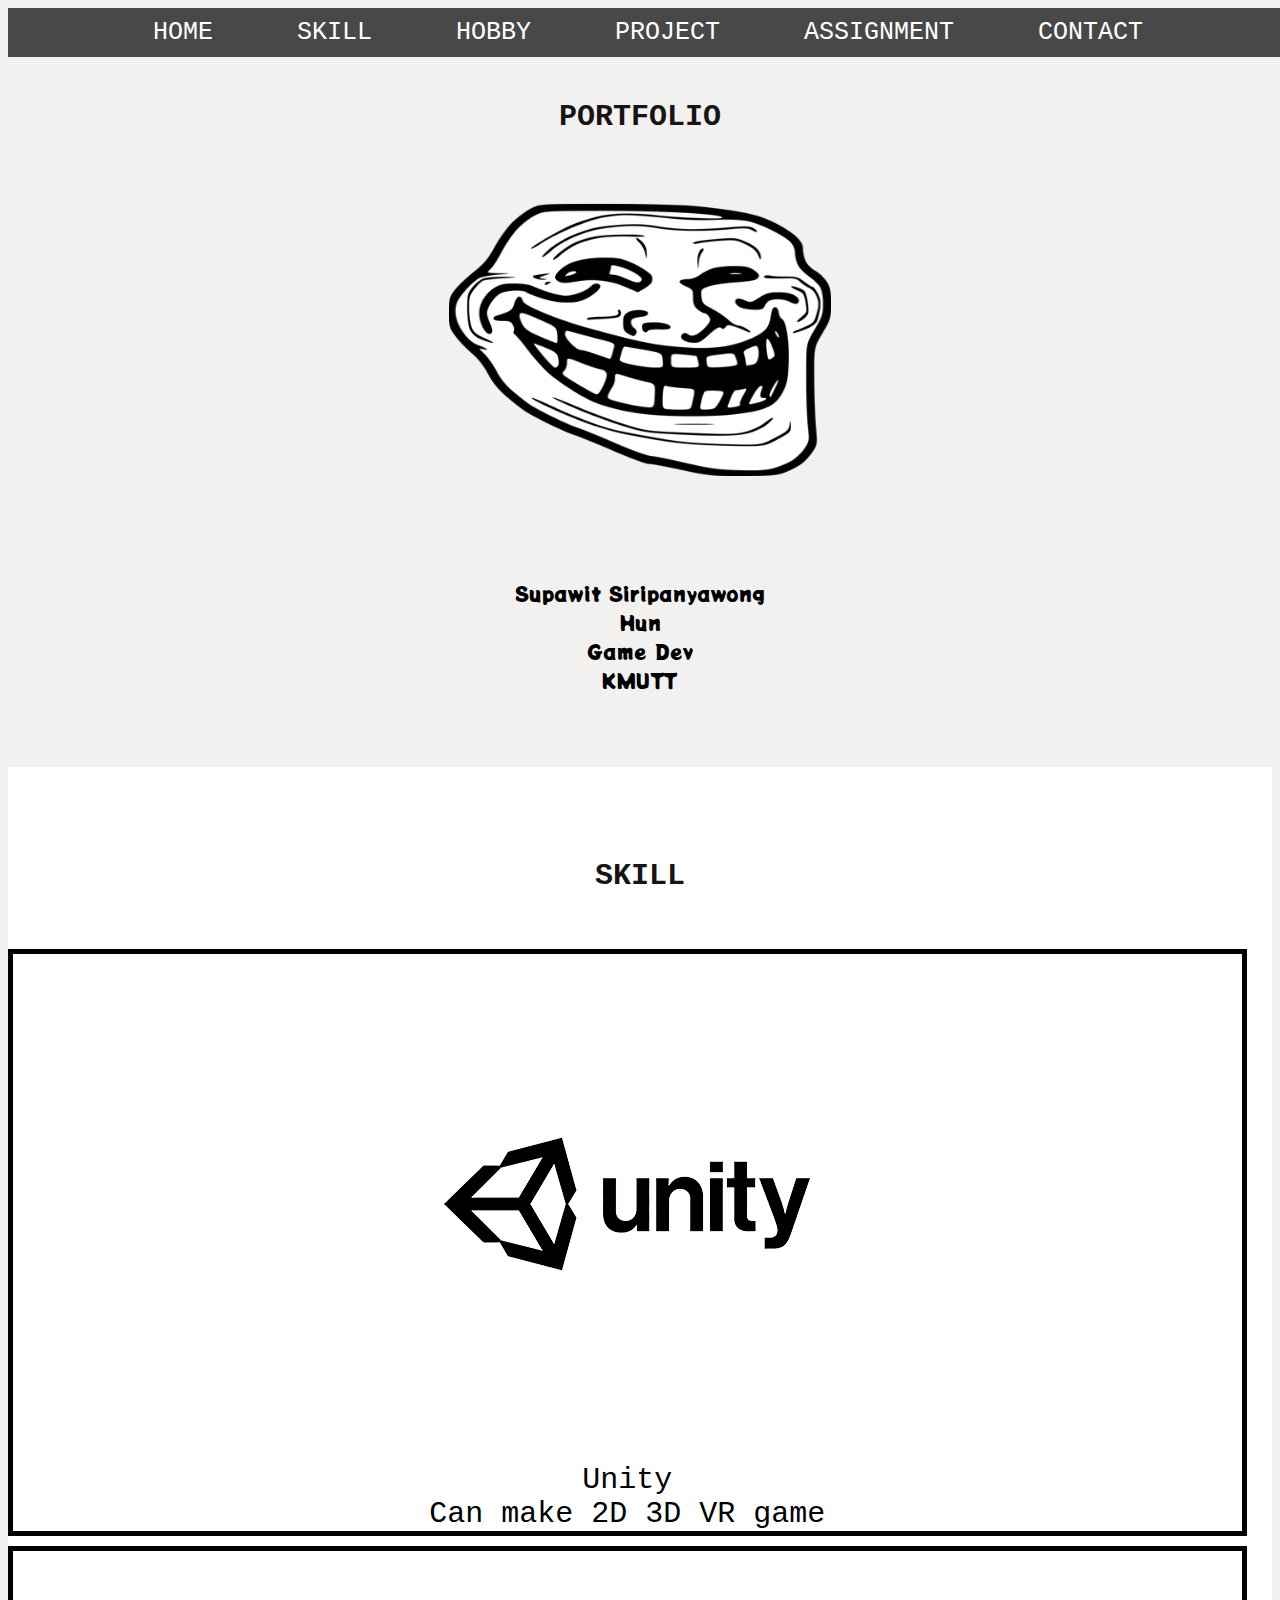
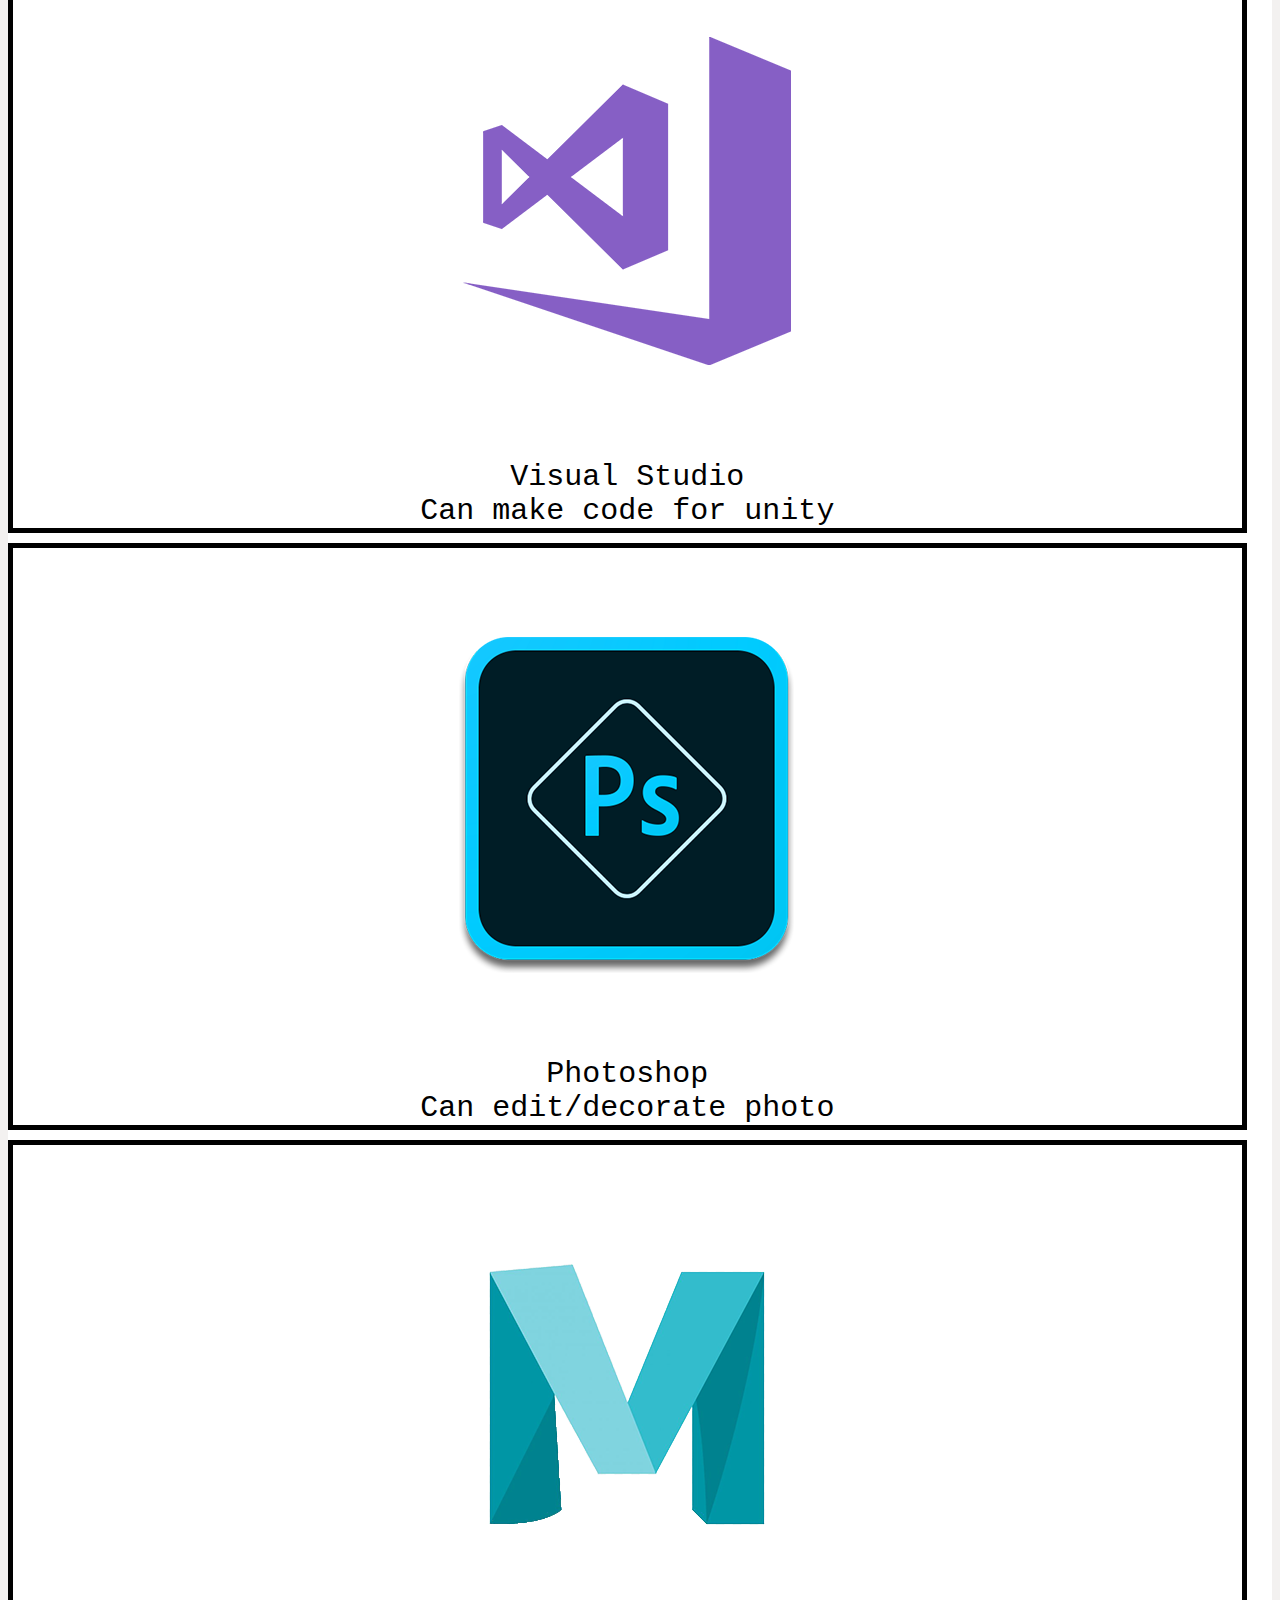
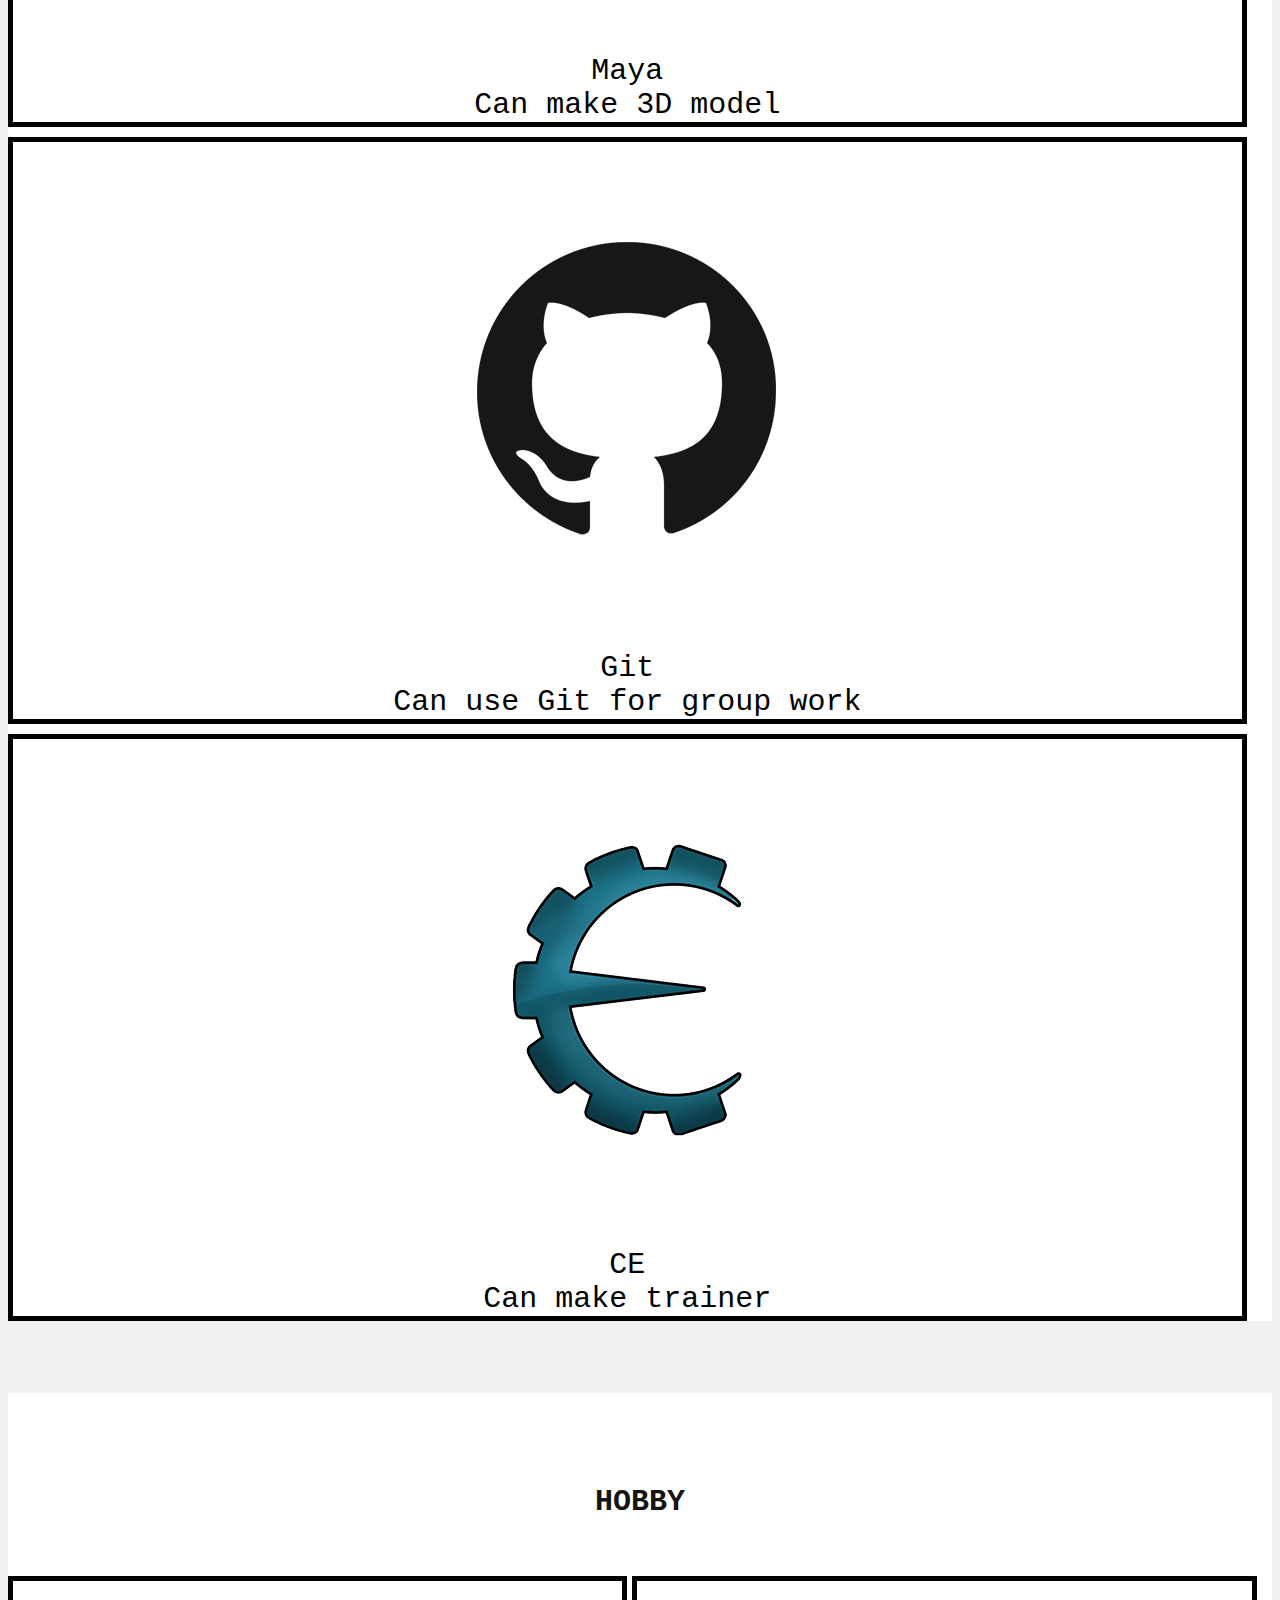
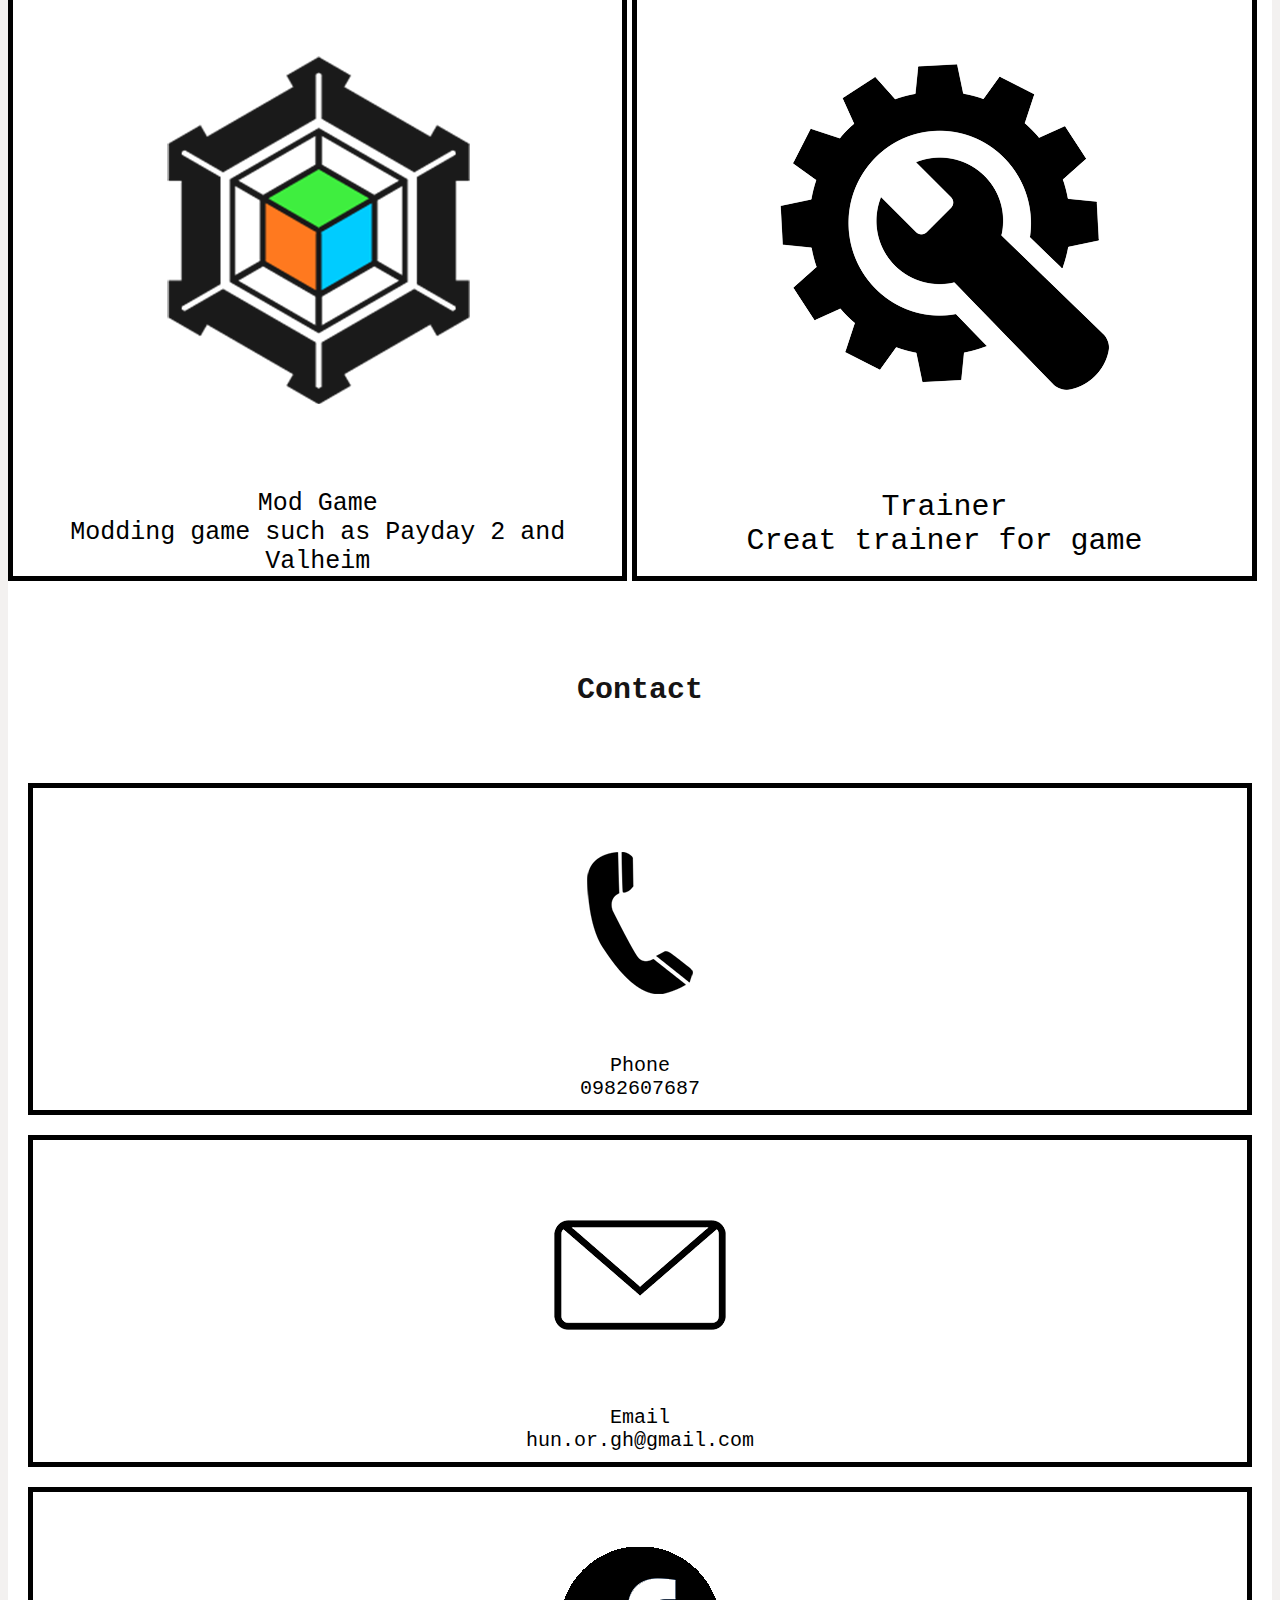
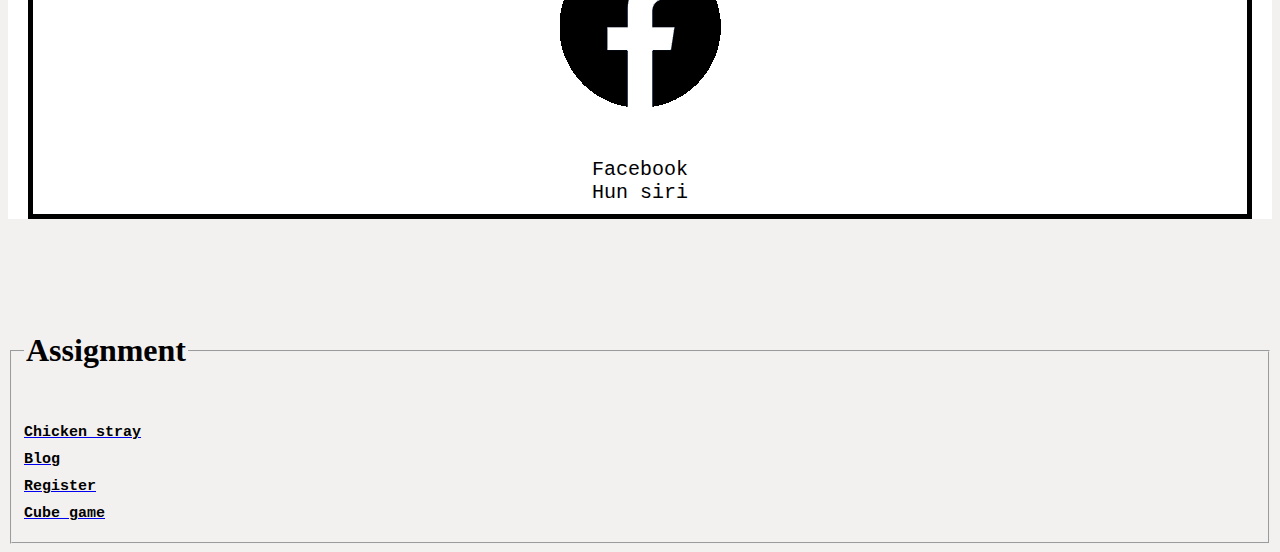
<file: index.html>
<!DOCTYPE html>
<html lang="en">
<head>
    <meta charset="UTF-8">
    <meta name="What is it?" content="My test code ">
    <meta name="Program use" content="Visvaul Code">
    <meta name="Font use" content="font-family: 'Potta One', cursive;   and   font-family: fantasy;">
    <meta name="Author" content="UTF-8">
    <link rel="stylesheet" href="decorate.css">
    <script type="text/javascript" src="main.js"></script>
    <link href="https://unpkg.com/aos@2.3.1/dist/aos.css" rel="stylesheet">  
    <link rel="preconnect" href="https://fonts.gstatic.com"> <link href="https://fonts.googleapis.com/css2?family=Potta+One&display=swap" rel="stylesheet">
    <link rel="preconnect" href="https://fonts.gstatic.com"> <link href="https://fonts.googleapis.com/css2?family=Hanalei&display=swap" rel="stylesheet">
    <title>Document</title>
</head>



<body>
    <script src="https://unpkg.com/aos@2.3.1/dist/aos.js"></script>
    <script>
        AOS.init();
      </script>

    <section class="Header_Sec1" id = "Header_Sec1">
        <div id="top_button" class="top_button" data-aos ="zoom-in" data-aos-duration="1500">           
            <li><a href="#Header_Sec1">HOME</a></li>
            <li><a href="#skill1">SKILL</a></li>
            <li><a href="#hobby1">HOBBY</a></li>
            <li><a href="project.html">PROJECT</a></li>
            <li><a href="#assignment1">ASSIGNMENT</a></li>
            <li><a href="#contact1">CONTACT</a></li>          
          </div>

          <br><br><br><br>

    <h1 class="profile_1">PORTFOLIO</h1>
    <br>
   <div ><a href=#Header_Sec1><img src="image\troll.png" alt="troll not found" img class="troll_1" ></a></div>
    </section>
    <br><br><br><br>
    <section class="Information_1">
        <div>Supawit Siripanyawong</div>
        <div>Hun</div>
        <div>Game Dev</div>
        <div>KMUTT</div>
    </section>
    <br><br><br><br>
    <section class="skill1" id = "skill1">
        <br><br><br><br>
        <h1 class="skill">SKILL</h1> <br><br>     
        <div class="grid-container">
            <div id="unity" ><img src="image\unity.png" alt="unity" img class="unity_1" ><br>Unity<br>Can make 2D 3D VR game<br></div>
            <div id="visual"><img src="image\visual.png" alt="unity" img class="visual_1" ><br>Visual Studio<br>Can make code for unity<br></div>
            <div id="photoshop"><img src="image\photoshop.png" alt="unity" img class="photoshop_1" ><br>Photoshop<br>Can edit/decorate photo<br></div>
            <div id="maya"><img src="image\maya.png" alt="unity" img class="maya_1" ><br>Maya<br>Can make 3D model<br></div>
            <div id="git"><img src="image\git.png" alt="unity" img class="git_1" ><br>Git<br>Can use Git for group work<br></div>
            <div id="ce"><img src="image\cheat.png" alt="unity" img class="cheat_1" ><br>CE<br>Can make trainer<br></div>
        </div>
    </section>
    <br><br><br><br>

    <section class="hobby1" id = "hobby1">
        <br><br><br><br>
        <h1 class="hobby">HOBBY</h1> <br><br>     
        <div class="grid-container-hob">
            <div id="hob1" ><a href="https://modworkshop.net/user/82034"><img src="image\mod.png" alt="unity" img class="mod_1" ></a><br>Mod Game<br>Modding game such as Payday 2 and Valheim<br></div>
            <div id="hob2"><a href="https://youtu.be/BwoH21suM6s"><img src="image\trainer.png" alt="cheatengine" img class="cheat_1" ></a><br>Trainer<br>Creat trainer for game<br></div>
        </div>
    </section>

    <section class="contact1" id = "contact1">
        <br><br><br><br>
        <h1 class="contact">Contact</h1> <br><br>     
        <div class="grid-container-con">
            <div id="con1" ><a href="tel:098-260-7687"><img src="image\phone.png" alt="cheatengine" img class="cheat_1" ></a><br>Phone<br>0982607687<br></div>
            <div id="con2"><a href="mailto:hun.or.gh@gmail.com"><img src="image\mail.png" alt="cheatengine" img class="cheat_1" ></a><br>Email<br>hun.or.gh@gmail.com<br></div>
            <div id="con3"><a href="https://www.facebook.com/hun.siri.1/"><img src="image\facebook.png" alt="cheatengine" img class="cheat_1" ></a><br>Facebook<br>Hun siri<br></div>
        </div>
    </section>



    <section class="assignment1" id = "assignment1">
        <br><br><br><br>
        <fieldset>
        <legend><h1 class="assignment">Assignment</h1> </legend><br>     
        <a href="week4\recipe.html"><h1 class="assignText">Chicken stray</h1></a>
        <a href="assignment5\index.html"><h1 class="assignText">Blog</h1></a>
        <a href="assignment6\register.html"><h1 class="assignText">Register</h1></a>
        <a href="assignment7\index.html"><h1 class="assignText">Cube game</h1></a>
    </fieldset>
    </section>
    
    

</body>
</file>
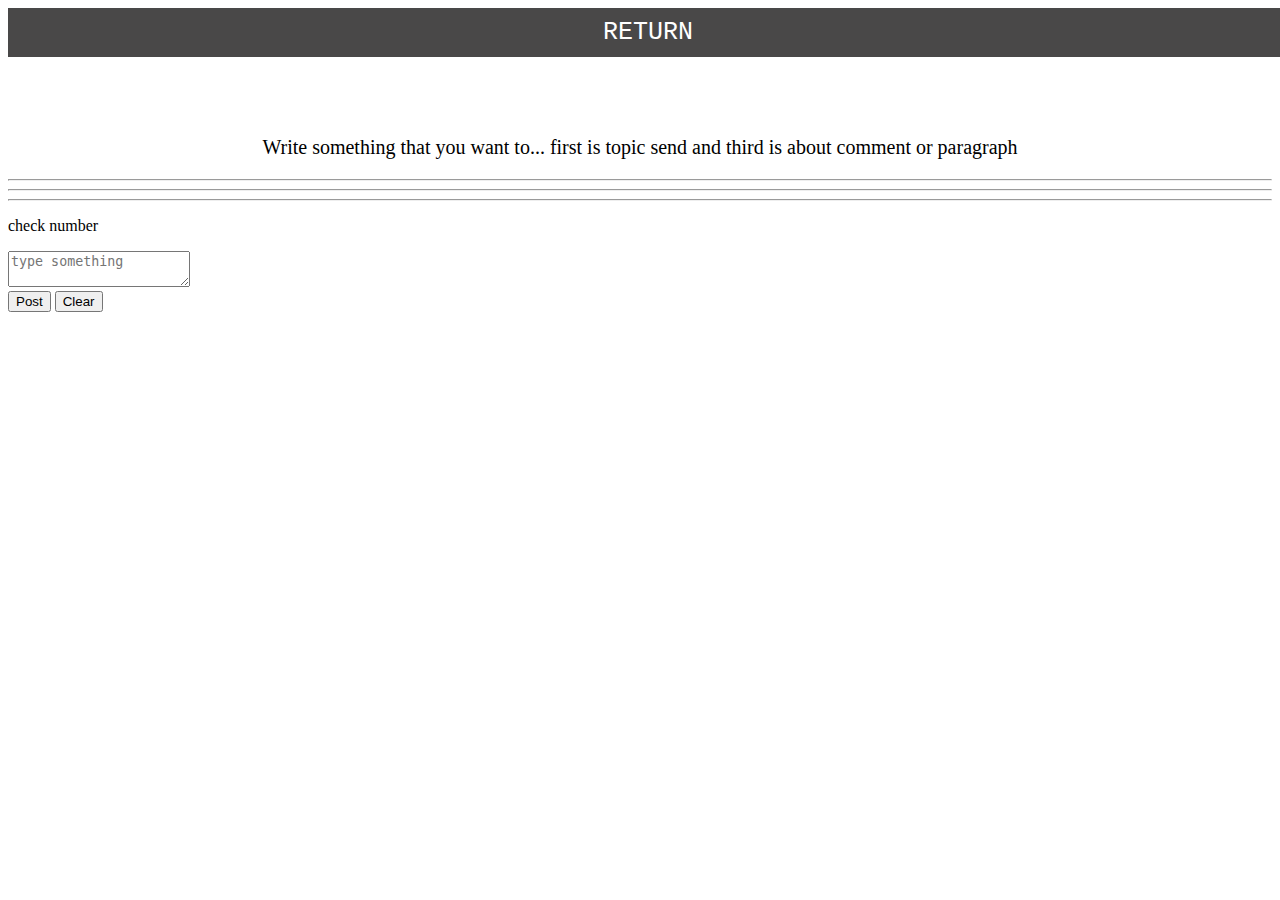
<file: assignment5/index.html>
<!DOCTYPE html>
<html>
<head>
	<meta charset='utf-8'>
	<meta http-equiv='X-UA-Compatible' content='IE=edge'>
	<title>Blogger</title>
	<meta name='viewport' content='width=device-width, initial-scale=1'>
	<link rel='stylesheet' type='text/css' media='screen' href='hun_style.css'>
	<link href="https://unpkg.com/aos@2.3.1/dist/aos.css" rel="stylesheet">  
	<script src='main.js'></script>
</head>
<body>
	<script src="https://unpkg.com/aos@2.3.1/dist/aos.js"></script>
    <script>
        AOS.init();
      </script>
	<div id="top_button" class="top_button" data-aos ="zoom-in" data-aos-duration="1500">           
		<li><a href="../index.html">RETURN</a></li>       
	  </div>
	  <br> <br> <br> <br> <br> <br>
	<p class="header1">Write something that you want to... first is topic send and third is about comment or paragraph </p>
	<div id="topic1"></div>
	<hr>
	<div id="comment1"></div>
	<hr>
	<div id="comment2"></div>
	<hr>
	<p id="numcheck">check number</p>
	
	<textarea name="text1" placeholder ="type something" id="text1"></textarea> 
	<br/>
	<button type="button" onclick="postFunction()">Post</button>
	<button type="button" onclick="clearFunction()">Clear</button>

	<p id = "name2"></p>


	
</body>
</html>
</file>
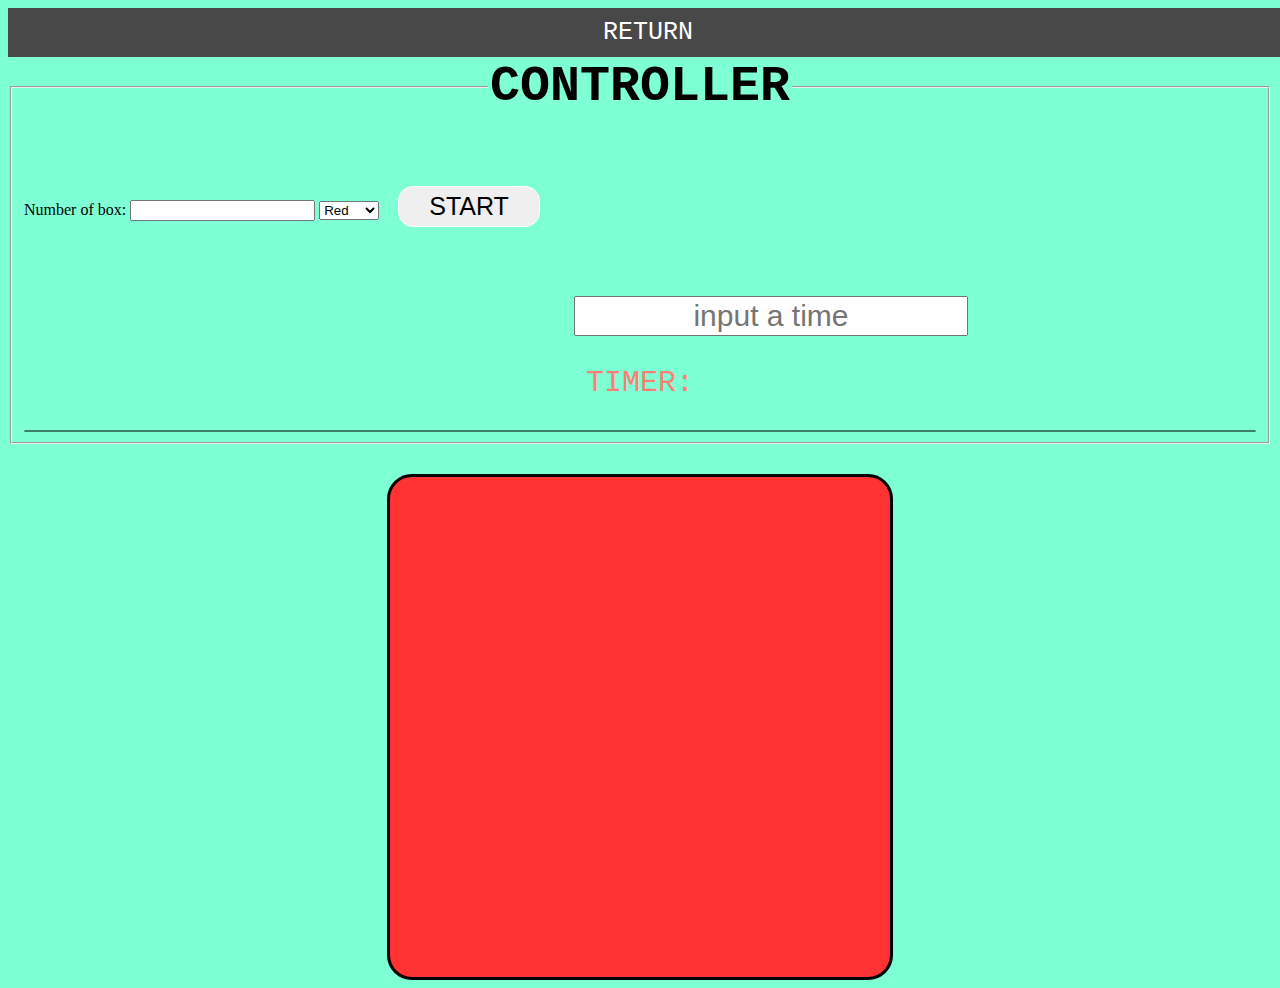
<file: assignment7/index.html>
<!DOCTYPE html>
<html>
	<head>
		<meta charset="UTF-8">
		<title>Square game</title>
		<script type="text/javascript" src="game.js"></script>
		<link rel="stylesheet" type="text/css" href="game.css">
		<link href="https://unpkg.com/aos@2.3.1/dist/aos.css" rel="stylesheet">  
	</head>
	<body>
		<!-- these codes were adapted from https://courses.cs.washington.edu/courses/cse154/17sp/lecture/more-dom/code/squares.html  -->
		<script src="https://unpkg.com/aos@2.3.1/dist/aos.js"></script>
    <script>
        AOS.init();
      </script>
<div id="top_button" class="top_button" data-aos ="zoom-in" data-aos-duration="1500">           
		<li><a href="../index.html">RETURN</a></li>       
	  </div>

		<fieldset>
			<legend id="Head_legend"><p>Controller</p></legend>
			Number of box: 
			<input type="text" name="numbox" id="numbox">
			<select name="color" id = "color">
  				<option value="red">Red</option>
  				<option value="blue">Blue</option>
  				<option value="green">Green</option>
				<option value="gold">Gold</option>
			</select>
			<button id="start">Start</button>
			<br>
			<br>
			<br>
			<br>

			<input type="text" name="clockInput" id="clockInput" class="clockInput" placeholder="input a time">

			<div id="timerClock"> <p>Timer:</p>
				<div id="clock"></div>
			</div>
		</fieldset>			
		<div id="Square_Container_Game">
			<div id="Square_Layer_Game"></div>
		</div>
	
	</body>
</html>
</file>
<file: project.html>
<!DOCTYPE html>
<html lang="en">
<head>
    <meta charset="UTF-8">
    <meta name="What is it?" content="My test code ">
    <meta name="Program use" content="Visvaul Code">
    <meta name="Font use" content="font-family: 'Potta One', cursive;   and   font-family: fantasy;">
    <meta name="Author" content="UTF-8">
    <link rel="stylesheet" href="decorate.css">
    <script type="text/javascript" src="main.js"></script>
    <link href="https://unpkg.com/aos@2.3.1/dist/aos.css" rel="stylesheet">  
    <link rel="preconnect" href="https://fonts.gstatic.com"> <link href="https://fonts.googleapis.com/css2?family=Potta+One&display=swap" rel="stylesheet">
    <link rel="preconnect" href="https://fonts.gstatic.com"> <link href="https://fonts.googleapis.com/css2?family=Hanalei&display=swap" rel="stylesheet">
    <title>Document</title>
</head>



<body>
    <script src="https://unpkg.com/aos@2.3.1/dist/aos.js"></script>
    <script>
        AOS.init();
      </script>

    <section class="Header_Sec1" id = "Header_Sec1">
        <div id="top_button" class="top_button" data-aos ="zoom-in" data-aos-duration="1500">           
            <li><a href="index.html">RETURN</a></li>       
          </div>
          <br><br><br><br>
    </section>
    

</body>
</file>
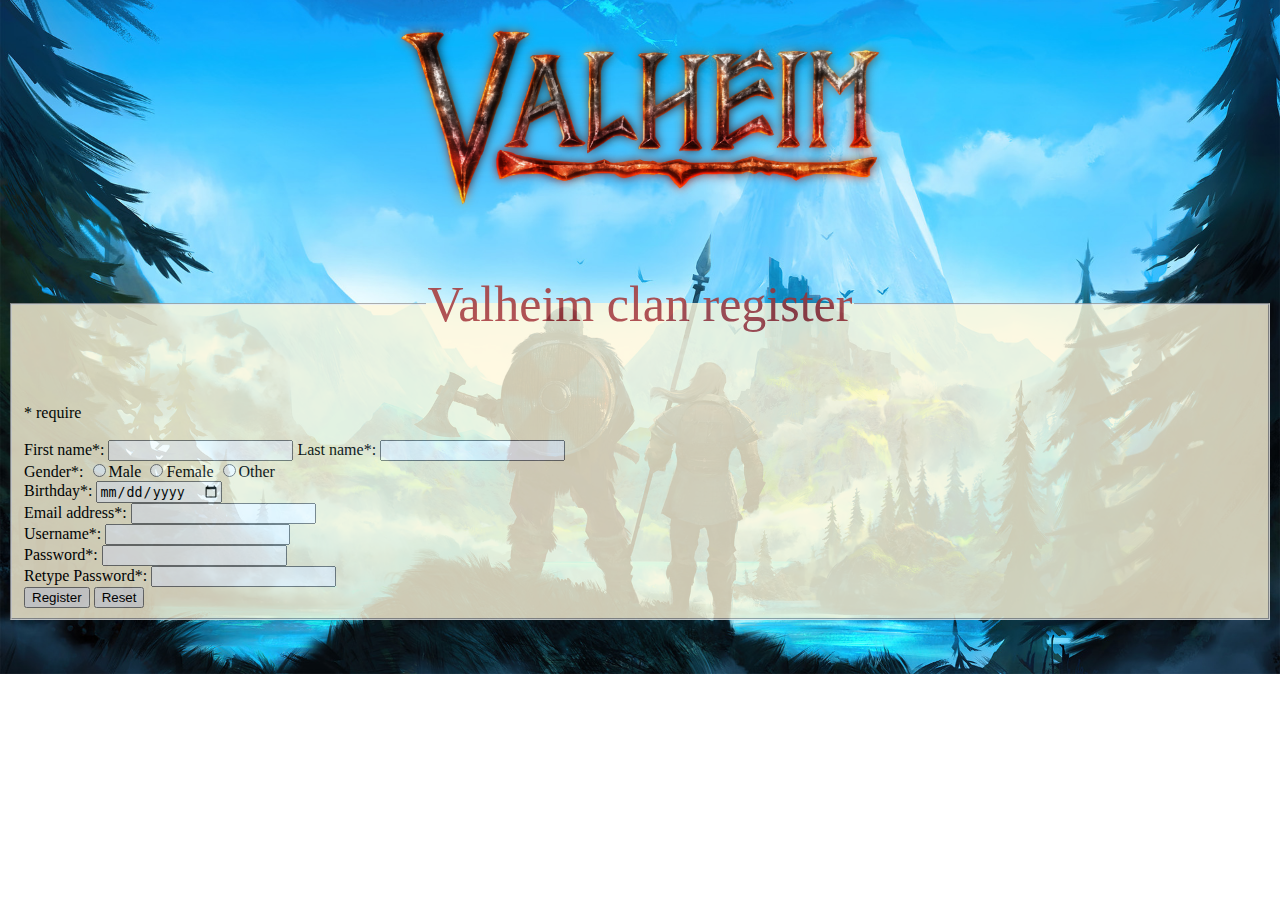
<file: assignment6/register.html>
<!DOCTYPE html>
<html>
<head>
	<meta charset='utf-8'>
	<meta http-equiv='X-UA-Compatible' content='IE=edge'>
	<title>Page Title</title>
	<meta name='viewport' content='width=device-width, initial-scale=1'>
	<link rel='stylesheet' type='text/css' media='screen' href='regisform.css'>
	<script src='register.js'></script>
</head>
<body>
	<img src= "Logo_valheim.png" alt="Valheim logo" img class="logo_valheim">
	<form name="myForm" id="myForm" action="login.html">
		<fieldset class="fieldset1">
			<legend class="regis_top_legend"><p class="regis_top">Valheim clan register</p></legend><p></p>
			<span>* require</span> <br>
			<span id="errormsg"></span> <br>
			First name*: 
			<input type="text" name="firstname" required>
			Last name*: 
			<input type="text" name="lastname" required>
			<br>
			Gender*: 
			<input type="radio" name="gender" value="male" >Male
			<input type="radio" name="gender" value="female" >Female
			<input type="radio" name="gender" value="female" >Other
			<br>
			Birthday*: 
			<input type="date" name="bday" value=""required >
			<br>
			Email address*: 
			<input type="email" name="email" required>
			<br>
			Username*: 
			<input type="text" name="usernameRegis"id = "UserId" required>
			<br>
			Password*: 
			<input type="password" name="password" id = "pass1" required>
			<br>
			Retype Password*: 
			<input type="password" name="password_re" id = "pass2" required>
			<br>
			<input type="submit" value="Register" id = "register_button">
			<input type="reset" value="Reset">
		</fieldset>
	</form>
</body>
</html>
</file>
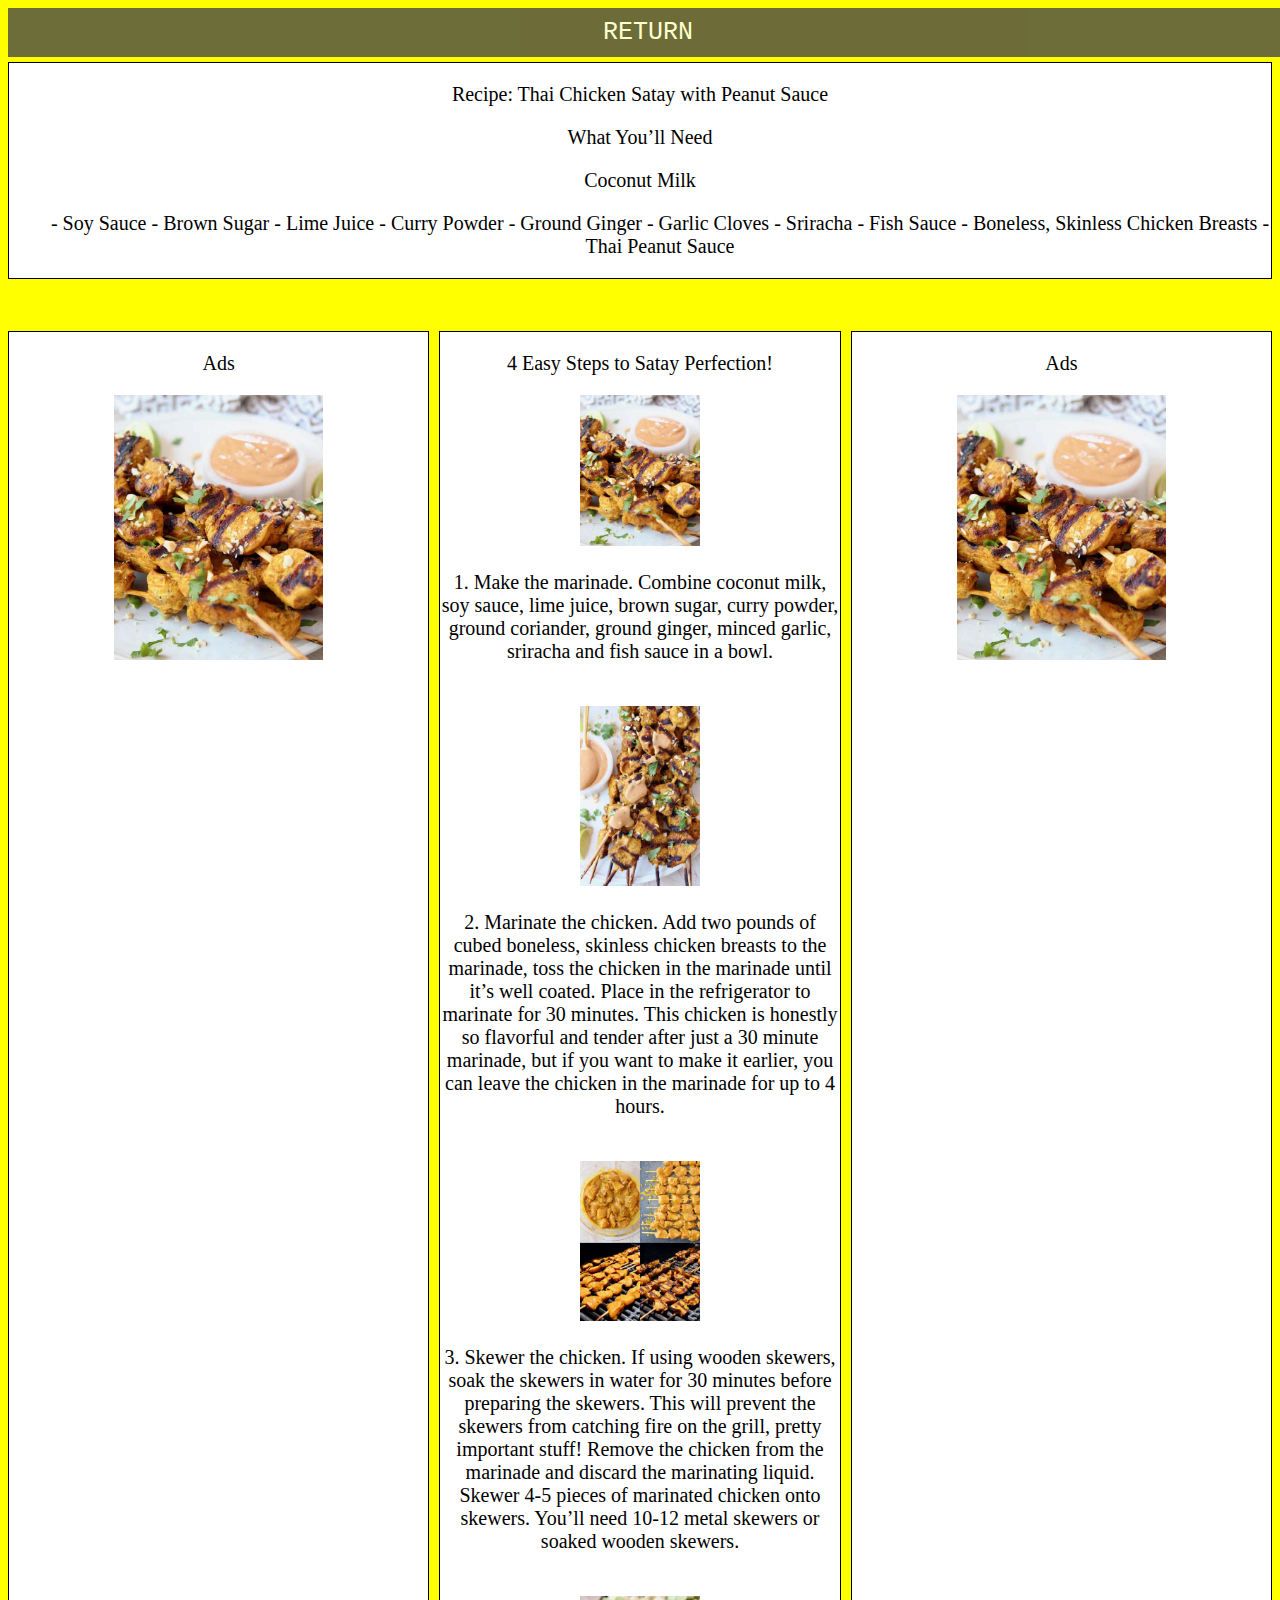
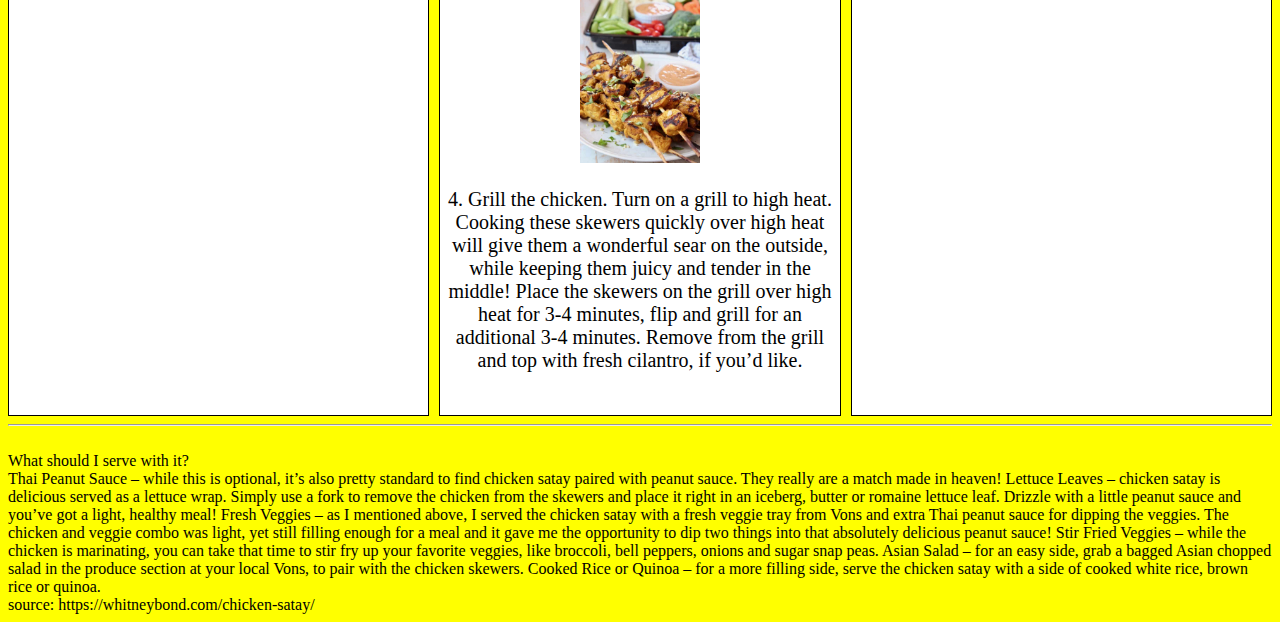
<file: week4/recipe.html>
<!DOCTYPE html>
<html>
<head>
	<meta charset='utf-8'>
	<meta http-equiv='X-UA-Compatible' content='IE=edge'>
	<title>Gluten Free General Tso’s Chicken</title>
	<meta name='viewport' content='width=device-width, initial-scale=1'>
	<link rel='stylesheet' type='text/css' media='screen' href='main.css'>
</head>
<body>
	<div id="top_button" class="top_button" data-aos ="zoom-in" data-aos-duration="1500">           
		<li><a href="../index.html">RETURN</a></li>       
	  </div>
	
	<br>
	<br>
	<br>
	<div class="grid-container">
		<div id="header_receipt">
			<p>Recipe: Thai Chicken Satay with Peanut Sauce</p>
			<p>What You’ll Need</p>		 
			<p>Coconut Milk</p>
	
	<ul>	
	- Soy Sauce 
	- Brown Sugar
	- Lime Juice 
	- Curry Powder 
	- Ground Ginger
	- Garlic Cloves
	- Sriracha
	- Fish Sauce
	- Boneless, Skinless Chicken Breasts
	- Thai Peanut Sauce 
	</ul>
        </div>
				
	<br>
	<p ></p>

	<br>
	<div id="Ads1">
		<p>Ads</p>
		<img src="chicken-satay-1.jpg" alt="Pokemon Logo">
	</div>
	<div id="step">
		<p></p>
		<p class= "step_head" >	4 Easy Steps to Satay Perfection!</p>
		<img src="chicken-satay-1.jpg" alt="Pokemon Logo">	
		<br>
		<p>1. Make the marinade. Combine coconut milk, soy sauce, lime juice, brown sugar, curry powder, ground coriander, ground ginger, minced garlic, sriracha and fish sauce in a bowl.</p>
		<br>
		<img src="chicken-satay-2.jpg" alt="Pokemon Logo">
		<br>
		<p>2. Marinate the chicken. Add two pounds of cubed boneless, skinless chicken breasts to the marinade, toss the chicken in the marinade until it’s well coated. Place in the refrigerator to marinate for 30 minutes. This chicken is honestly so flavorful and tender after just a 30 minute marinade, but if you want to make it earlier, you can leave the chicken in the marinade for up to 4 hours.</p>
		<br>
		<img src="chicken-satay-3.jpg" alt="Pokemon Logo">
		<br>
		<p>3. Skewer the chicken. If using wooden skewers, soak the skewers in water for 30 minutes before preparing the skewers. This will prevent the skewers from catching fire on the grill, pretty important stuff! Remove the chicken from the marinade and discard the marinating liquid. Skewer 4-5 pieces of marinated chicken onto skewers. You’ll need 10-12 metal skewers or soaked wooden skewers.</p>
		<br>	
		<img src="chicken-satay-4.jpg" alt="Pokemon Logo">
		<br>
		<p>4. Grill the chicken. Turn on a grill to high heat. Cooking these skewers quickly over high heat will give them a wonderful sear on the outside, while keeping them juicy and tender in the middle! Place the skewers on the grill over high heat for 3-4 minutes, flip and grill for an additional 3-4 minutes. Remove from the grill and top with fresh cilantro, if you’d like.</p>
		<br>
    </div>
	<div id="Ads2">
		<p>Ads</p>
		<img src="chicken-satay-1.jpg" alt="Pokemon Logo">	
    </div>

	
</div>
	<hr>
	<br>

	What should I serve with it?
	<br>
	Thai Peanut Sauce – while this is optional, it’s also pretty standard to find chicken satay paired with peanut sauce. They really are a match made in heaven!
	Lettuce Leaves – chicken satay is delicious served as a lettuce wrap. Simply use a fork to remove the chicken from the skewers and place it right in an iceberg, butter or romaine lettuce leaf. Drizzle with a little peanut sauce and you’ve got a light, healthy meal!
	
	Fresh Veggies – as I mentioned above, I served the chicken satay with a fresh veggie tray from Vons and extra Thai peanut sauce for dipping the veggies. The chicken and veggie combo was light, yet still filling enough for a meal and it gave me the opportunity to dip two things into that absolutely delicious peanut sauce!
	
	Stir Fried Veggies – while the chicken is marinating, you can take that time to stir fry up your favorite veggies, like broccoli, bell peppers, onions and sugar snap peas.
	
	Asian Salad – for an easy side, grab a bagged Asian chopped salad in the produce section at your local Vons, to pair with the chicken skewers.
	
	Cooked Rice or Quinoa – for a more filling side, serve the chicken satay with a side of cooked white rice, brown rice or quinoa.
	
	<br>
	source: https://whitneybond.com/chicken-satay/ 
	
</body>
</html>
</file>
<file: decorate.css>
.head{width: 100%;}
body{background-color:#f3f1f0} /*back ground*/
.top_button{
  width: 100%;
  /*background-color: orange;*/
  padding: 10px 0px;
  text-align: center;
  position: fixed;
  margin:0 auto;
  background-color: rgb(73, 72, 72);
  opacity: 80%;  

} 
.top_button > li {
  list-style: none;
  display: inline-block;
  text-align: center;
  /*border-left: 1px solid white;*/
  /*background-color: rgb(120, 76, 163);*/
  padding: 0px 40px;   /*ระยะห่าง*/
}
.top_button > li > a{
  color: white;
  text-decoration: none;
  font-size: 25px;
  font-family: 'Courier New', Courier, monospace;
  transition: 1s;
}

.top_button > li > a:hover{
  color: wheat;
  text-decoration: none;
  font-size: 45px;
  font-family: 'Courier New', Courier, monospace;
}

@media only screen and (max-width: 900px){
  .top_button > li {
    list-style: none;
    display: inline-block;
    text-align: center;
    /*border-left: 1px solid white;*/
    /*background-color: rgb(120, 76, 163);*/
    padding: 0px 10px;   /*ระยะห่าง*/
  }
  .top_button > li > a{
    color: white;
    text-decoration: none;
    font-size: 15px;
    font-family: 'Courier New', Courier, monospace;
    transition: 1s;
  }
  
  .top_button > li > a:hover{
    color: wheat;
    text-decoration: none;
    font-size: 35px;
    font-family: 'Courier New', Courier, monospace;
  }
}

/*Skill*/
.troll_1{display: block; margin-left: auto; margin-right: auto;width:  382px;height: 335px;z-index: 1;transition: width 2s;}
.troll_1:hover { width:  392px;height: 345px;}

.profile_1{color:rgb(22, 20, 20); font-family: 'Courier New', Courier, monospace;text-align: center;font-size: 30px;transition: 0.5s;}
.profile_1:hover{font-size: 40px;}

.Information_1 > div{ text-align: center; font-family:'Potta One', cursive; font-size: 20px; padding-bottom: 0%;} 
.Information_1 { background-color: #f3f1f0;} 

.skill1{background-color: white;}
.skill {color:rgb(22, 20, 20); font-family: 'Courier New', Courier, monospace;text-align: center;font-size: 30px;transition: 0.5s;}
.skill:hover {font-size: 45px;}

.grid-container{
  display: grid;
  grid-template-columns: 33.33% auto 33.33%;     /** 100 % / 4 **/
  grid-gap: 5px;
  width: 98%;
}

.grid-container > div{
  border: 5px solid black;
  text-align: center;
  background-color:white;
} 

#unity {grid-column: 1 / span 1; font-family: 'Courier New', Courier, monospace; font-size:30px;transition: 0.5s;} 
#unity:hover {background-color: rgb(97, 109, 109);color: white;} 
#visual {grid-column: 2 / span 1;font-family: 'Courier New', Courier, monospace; font-size:30px;transition: 0.5s;}
#visual:hover {background-color: rgb(164, 45, 194);color: white;} 
#photoshop {grid-column: 3 / span 1;font-family: 'Courier New', Courier, monospace; font-size:30px;transition: 0.5s;}
#photoshop:hover {background-color: rgb(47, 52, 128);color: white;} 
#maya {grid-column: 1 / span 1;font-family: 'Courier New', Courier, monospace; font-size:30px;transition: 0.5s;}
#maya:hover {background-color: aqua;color: white;} 
#git {grid-column: 2 / span 1;font-family: 'Courier New', Courier, monospace; font-size:30px;transition: 0.5s;}
#git:hover {background-color: rgb(5, 61, 75);color: white;} 
#ce {grid-column: 3 / span 1;font-family: 'Courier New', Courier, monospace; font-size:30px;transition: 0.5s;}
#ce:hover {background-color: rgb(15, 36, 36);color: white;} 

@media only screen and (max-width: 1500px){
  .grid-container{
    display: grid;
        grid-template-columns: auto 20%;
        grid-gap: 10px;
  }
  #unity {grid-column: 1 / span 3; font-family: 'Courier New', Courier, monospace; font-size:30px;transition: 0.5s;} 
  #visual {grid-column: 1 / span 3; font-family: 'Courier New', Courier, monospace; font-size:30px;transition: 0.5s;} 
  #photoshop {grid-column: 1 / span 3; font-family: 'Courier New', Courier, monospace; font-size:30px;transition: 0.5s;} 
  #maya {grid-column: 1 / span 3; font-family: 'Courier New', Courier, monospace; font-size:30px;transition: 0.5s;} 
  #git {grid-column: 1 / span 3; font-family: 'Courier New', Courier, monospace; font-size:30px;transition: 0.5s;} 
  #ce {grid-column: 1 / span 3; font-family: 'Courier New', Courier, monospace; font-size:30px;transition: 0.5s;} 
}

/*Hobby*/

.hobby1{background-color: white;}
.hobby {color:rgb(22, 20, 20); font-family: 'Courier New', Courier, monospace;text-align: center;font-size: 30px;transition: 0.5s;}
.hobby:hover {font-size: 45px;}

.grid-container-hob{
  display: grid;
  grid-template-columns: 50% auto 50%;     /** 100 % / 4 **/
  grid-gap: 5px;
  width: 98%;
}

.grid-container-hob > div{
  border: 5px solid black;
  text-align: center;
  background-color:white;
} 
#hob1 {grid-column: 1 / span 1; font-family: 'Courier New', Courier, monospace; font-size:30px;transition: 0.5s;font-size: 25px;} 
#hob1:hover {background-color: rgb(109, 110, 110);color: white;} 
#hob2 {grid-column: 2 / span 2; font-family: 'Courier New', Courier, monospace; font-size:30px;transition: 0.5s;} 
#hob2:hover {background-color: rgb(6, 27, 27);color: white;} 

/*Contact*/

.contact1{background-color: white;}
.contact {color:rgb(22, 20, 20); font-family: 'Courier New', Courier, monospace;text-align: center;font-size: 30px;transition: 0.5s;}
.hobby:hover {font-size: 45px;}

.grid-container-con{
  display: grid;
  grid-template-columns: 33.33% auto 33.33%;     /** 100 % / 4 **/
  grid-gap: 5px;
  width: 100%;
}

.grid-container-con > div{
  border: 5px solid black;
  text-align: center;
  background-color:white;
  margin: 0px; 
  padding: 10px;
} 
#con1 {grid-column: 1 / span 1; font-family: 'Courier New', Courier, monospace; font-size:30px;transition: 0.5s;font-size: 20px;} 
#con1:hover {background-color: rgb(23, 141, 209);color: white;} 
#con2 {grid-column: 2 / span 1; font-family: 'Courier New', Courier, monospace; font-size:30px;transition: 0.5s;font-size: 20px;} 
#con2:hover {background-color: rgb(23, 141, 209);color: white;} 
#con3 {grid-column: 3 / span 1; font-family: 'Courier New', Courier, monospace; font-size:30px;transition: 0.5s;font-size: 20px;} 
#con3:hover {background-color: rgb(23, 141, 209);color: white;} 

@media only screen and (max-width: 1500px){
  .grid-container-con{
    display: block;
    grid-template-columns: auto 20%;
  }
  .grid-container-con > div{
    border: 5px solid black;
    text-align: center;
    background-color:white;
    margin: 20px; 
    padding: 10px;
  } 
  #con1 {grid-column: 1 / span 1; font-family: 'Courier New', Courier, monospace; font-size:30px;transition: 0.5s;font-size: 20px;} 
  #con1:hover {background-color: rgb(23, 141, 209);color: white;} 
  #con2 {grid-column: 2 / span 1; font-family: 'Courier New', Courier, monospace; font-size:30px;transition: 0.5s;font-size: 20px;} 
  #con2:hover {background-color: rgb(23, 141, 209);color: white;} 
  #con3 {grid-column: 3 / span 1; font-family: 'Courier New', Courier, monospace; font-size:30px;transition: 0.5s;font-size: 20px;} 
  #con3:hover {background-color: rgb(23, 141, 209);color: white;} 
}

/*Assignment*/
.assignText {font-size: 15px;color: black;font-family: 'Courier New', Courier, monospace;text-decoration: none;}

/*************************ProJect***********************/

.head_project_1 {text-align: center;font-size: 30px;font-family: 'Courier New', Courier, monospace;}
.box-container-grid{
  display: grid;
  grid-template-columns: 33.33% auto 33.33%;     /** 100 % / 4 **/
  grid-gap: 5px;
  width: 98%;
}
.box-container-grid > div{
  border: ;
  text-align: center;
  background-color:;
  padding: 10%;
  margin-top: 0%;
} 
.box-container-grid > div > img {width: 80%;}
</file>
<file: assignment5/hun_style.css>
.header1 {text-align: center;font-size: 20px;}

/*button*/

.top_button{
    width: 100%;
    /*background-color: orange;*/
    padding: 10px 0px;
    text-align: center;
    position: fixed;
    margin:0 auto;
    background-color: rgb(73, 72, 72);
    opacity: 80%;  
  
  } 
  .top_button > li {
    list-style: none;
    display: inline-block;
    text-align: center;
    /*border-left: 1px solid white;*/
    /*background-color: rgb(120, 76, 163);*/
    padding: 0px 40px;   /*ระยะห่าง*/
  }
  .top_button > li > a{
    color: white;
    text-decoration: none;
    font-size: 25px;
    font-family: 'Courier New', Courier, monospace;
    transition: 1s;
  }
  
  .top_button > li > a:hover{
    color: wheat;
    text-decoration: none;
    font-size: 45px;
    font-family: 'Courier New', Courier, monospace;
  }
  
  @media only screen and (max-width: 900px){
    .top_button > li {
      list-style: none;
      display: inline-block;
      text-align: center;
      /*border-left: 1px solid white;*/
      /*background-color: rgb(120, 76, 163);*/
      padding: 0px 10px;   /*ระยะห่าง*/
    }
    .top_button > li > a{
      color: white;
      text-decoration: none;
      font-size: 15px;
      font-family: 'Courier New', Courier, monospace;
      transition: 1s;
    }
    
    .top_button > li > a:hover{
      color: wheat;
      text-decoration: none;
      font-size: 35px;
      font-family: 'Courier New', Courier, monospace;
    }
  }
</file>
<file: assignment7/game.css>
body {background-color: aquamarine ;}
#Head_legend{margin:0 auto;}
#Head_legend > p {font-size: 50px;font-family: 'Courier New', Courier, monospace; transition: 0.5s;}


#clockInput {font-size: 30px;text-align: center;margin-left: 550px;}
#timerClock > p {font-size:30px;font-family: 'Courier New';text-align: center;}
#clock {text-align: center;font-family: 'Courier New', Courier, monospace;}


#Square_Container_Game {
	margin-top: 30px;
    display: flex;
    justify-content: space-around;
}

#Square_Layer_Game {
    position: relative;
    width: 500px;
    height: 500px;
    
    border: 3px solid black;
}

.square {
    position: absolute;
    width: 25px;
    height: 25px;
    border: 3px solid black;
}

.red{
    background-color: red; 
}
.blue{
    background-color: blue; 
}

.green{
    background-color: green; 
}

.gold{
    background-color: gold; 
}

.container-body{
    width: 100%;
    padding: 50px 50px;
}
.container-body fieldset{
    padding: 50px;
    border: 3px solid #f33;
    border-radius: 25px;
}
legend{
    font-size: 40px;
    font-weight: bolder;
    text-transform: uppercase;
}


fieldset #start{
    margin: 15px 15px;
    text-align: center;
    padding-top: 5px;
    border: 1px solid #fff;
    padding:5px 30px;
    padding-bottom: 5px;
    text-transform: uppercase;
    font-size: 25px;
    outline: none;
    border-radius: 15px;
    transition: .5s ease-in;
}
fieldset #start:hover{
    position: relative;
    border: 3px solid #000;
    transform: translateY(-1px)
}
fieldset input:hover{
    border: 2px solid red;
}

.item-fieldset{
    display: block;
    text-align: center;
}
.item-fieldset span{
    font-weight: bold;
    font-size: 25px;
    color: #00f;
    text-transform: uppercase;
}
#timerClock{
    text-transform: uppercase;
    color: salmon;
    font-size: 25px;

}
#clock{
    color: #f33;
    font-size: 25px;
    border: 1px solid #000;
    border-radius: 25px;
    background: purple;
    opacity: 50%;
   

}
#Square_Layer_Game{
    border-radius: 25px;
    background-color: #f33;
    transition:.5s ease-in;
}
#Square_Layer_Game:hover{
    border-radius: 25px;
    background-color:#f340339c;
}

@media only screen and (max-width:991.98px){
    .container-body {
        width: 100%;
        padding: 0px 0px;
    }
    #Square_Layer_Game {
        position: relative;
        width: 100%;
        height: 250px;
        border: 3px solid black;
    }
    .container-body fieldset {
        padding: 0px;
        border: 3px solid #f33;
        border-radius: 25px;
    }
}


/*button*/

.top_button{
    width: 100%;
    /*background-color: orange;*/
    padding: 10px 0px;
    text-align: center;
    position: fixed;
    margin:0 auto;
    background-color: rgb(73, 72, 72);
    opacity: 80%;  
  
  } 
  .top_button > li {
    list-style: none;
    display: inline-block;
    text-align: center;
    /*border-left: 1px solid white;*/
    /*background-color: rgb(120, 76, 163);*/
    padding: 0px 40px;   /*ระยะห่าง*/
  }
  .top_button > li > a{
    color: white;
    text-decoration: none;
    font-size: 25px;
    font-family: 'Courier New', Courier, monospace;
    transition: 1s;
  }
  
  .top_button > li > a:hover{
    color: wheat;
    text-decoration: none;
    font-size: 45px;
    font-family: 'Courier New', Courier, monospace;
  }
  
  @media only screen and (max-width: 900px){
    .top_button > li {
      list-style: none;
      display: inline-block;
      text-align: center;
      /*border-left: 1px solid white;*/
      /*background-color: rgb(120, 76, 163);*/
      padding: 0px 10px;   /*ระยะห่าง*/
    }
    .top_button > li > a{
      color: white;
      text-decoration: none;
      font-size: 15px;
      font-family: 'Courier New', Courier, monospace;
      transition: 1s;
    }
    
    .top_button > li > a:hover{
      color: wheat;
      text-decoration: none;
      font-size: 35px;
      font-family: 'Courier New', Courier, monospace;
    }
  }
</file>
<file: assignment6/regisform.css>
body {
  background-image: url('valheim_background.jpg');
  background-position: center;
  background-repeat: no-repeat;
  background-size: 100%;
}
.fieldset1{background-color: cornsilk;opacity: 80%;}
.logo_valheim {display: block; margin-left: auto; margin-right: auto; width: 500px;padding: 10px;}
.regis_top {color: brown;font-size: 50px;}
.regis_top_legend{margin:0 auto;}
</file>
<file: week4/main.css>
.grid-container{
    display: grid;
    grid-template-columns: 33.33% auto 33.33%;     /** 100 % / 4 **/
    grid-gap: 10px;
}

.grid-container > div{
    border: 1px solid black;
    font-size: 20px;
    text-align: center;
    background-color:white;
} 

body{
    background-color: yellow;
}

.step_head {text-align: center;}

 #header_receipt{
    grid-column: 1 / span 3;
}
#Ads1{
    grid-column: 1 / span 1;
}
#step{
    grid-column: 2 / span 1;
}
#Ads2{
    grid-column: 3 / span 1;
}

#step4{
    grid-column: 2 / span 1;
}

@media only screen and (max-width: 500px){
	.grid-container{
        display: grid;
        grid-template-columns: auto 20%;
        grid-gap: 10px;
    }
    body{
        background-color: lightblue;
    }
	#Ads1{
		grid-column: 1 / span 3;
	}
	#Ads2{
		grid-column: 2 / span 1;
	}
	#step{
		grid-column: 1 / span 3;
	}	
} 


#Ads1 img { width:50%;}
#step img { width:30%;}
#Ads2 img { width:50%;}




/*button*/

.top_button{
    width: 100%;
    /*background-color: orange;*/
    padding: 10px 0px;
    text-align: center;
    position: fixed;
    margin:0 auto;
    background-color: rgb(73, 72, 72);
    opacity: 80%;  
  
  } 
  .top_button > li {
    list-style: none;
    display: inline-block;
    text-align: center;
    /*border-left: 1px solid white;*/
    /*background-color: rgb(120, 76, 163);*/
    padding: 0px 40px;   /*ระยะห่าง*/
  }
  .top_button > li > a{
    color: white;
    text-decoration: none;
    font-size: 25px;
    font-family: 'Courier New', Courier, monospace;
    transition: 1s;
  }
  
  .top_button > li > a:hover{
    color: wheat;
    text-decoration: none;
    font-size: 45px;
    font-family: 'Courier New', Courier, monospace;
  }
  
  @media only screen and (max-width: 900px){
    .top_button > li {
      list-style: none;
      display: inline-block;
      text-align: center;
      /*border-left: 1px solid white;*/
      /*background-color: rgb(120, 76, 163);*/
      padding: 0px 10px;   /*ระยะห่าง*/
    }
    .top_button > li > a{
      color: white;
      text-decoration: none;
      font-size: 15px;
      font-family: 'Courier New', Courier, monospace;
      transition: 1s;
    }
    
    .top_button > li > a:hover{
      color: wheat;
      text-decoration: none;
      font-size: 35px;
      font-family: 'Courier New', Courier, monospace;
    }
  }
</file>
